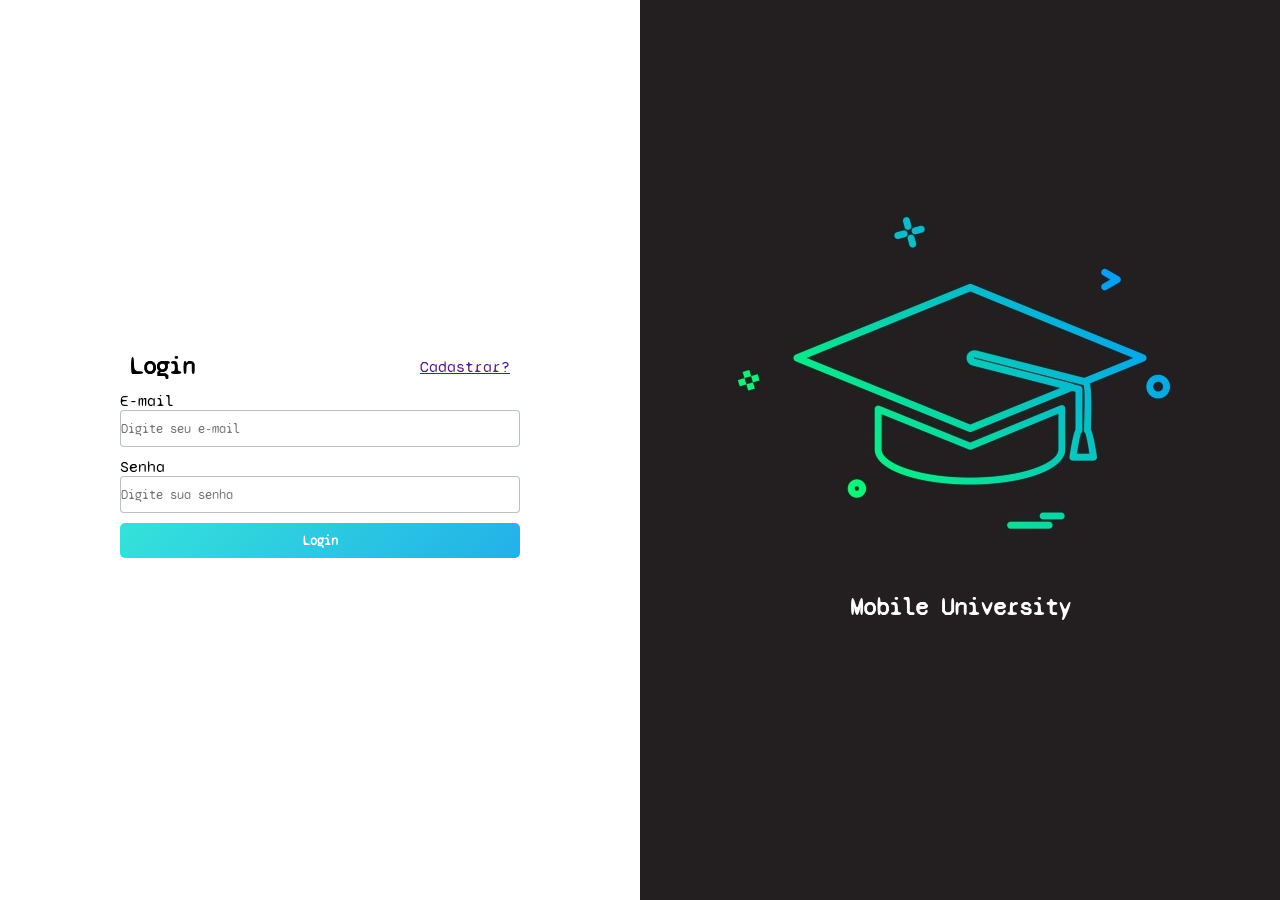
<file: Aula1_HtmlCssJS/programacao/Aula1.2-Login/index.html>
<!DOCTYPE html>
<html lang="pt_br">
<head>
    <meta charset="UTF-8">
    <meta name="viewport" content="width=device-width, initial-scale=1.0">
    <title>Login University</title>
    <link rel="stylesheet" href="./style.css">
</head>
<body>
    <main class="login">
        <section class="login_panel">
            <div class="login_content">
                <div class="login_title">
                    <h2>Login</h2>
                    <a href="">Cadastrar?</a>
                </div>
                <form class="login_form" onsubmit="sendCredentialsToBackend(event)">
                    <div class="form_content">
                        <label for="e-mail">E-mail</label>
                        <input type="email" class="login_input" id="e-mail"
                        placeholder="Digite seu e-mail" required>
                    </div>
                    <div class="form_content">
                        <label for="pass">Senha</label>
                        <input type="password" class="login_input" id="pass"
                        placeholder="Digite sua senha" required>
                    </div>
                    <div class="form_button">
                        <button type="submit" id="login_button">Login</button>
                    </div>
                </form>    
            </div>
        </section>
        <section class="logo_panel">
            <img class="logo_content animation-up" src="./files/images/logo.jpg" alt="">
            <h2 class="logo_content animation-up">Mobile University</h2>
        </section>
    </main>    
</body>
<!-- importando o arquivo de javascript -->
<script src="./script.js"></script>
</html>
</file>
<file: Aula1_HtmlCssJS/programacao/Aula1.2-Login/style.css>
/* importando uma fonte externa para não usar a padrão
do navegador... */
@font-face{
    font-family: "Syne";
    src: url("./files/fonts/SyneMono-Regular.ttf");
    font-weight: normal;
}

/* RESETANDO OS ESTILOS PADRÃO DO NAVEGADOR */
* {
    margin: 0; /* margem externa zero */
    padding: 0; /* margem interna */
    -webkit-appearance: none;
    -moz-appearance: none;
    font-family: "Syne";
}
html, body{
    height: 100%;
}

/* INICIANDO OS ESTILOS DA APLICAÇÃO */

.login{
    height: 100vh;
    width: 100vw;
    display: flex;
    flex-direction: row;
}

.login_panel{
    height: 100vh;
    width: 50vw;
    background-color: white;
    display: flex;
    flex-direction: column;
    align-items: center;
    justify-content: center;
}

.logo_panel{
    height: 100vh;
    width: 50vw;    
    background-color: #231f20;
    display: flex;
    flex-direction: column;
    align-items: center;
    justify-content: center;
}

.logo_content{
    /*parte da posição atual*/
    position: relative;
    /*subindo 50 pixels*/
    bottom: 50px;
    color: white;
}

/******** LOGIN PANEL STYLE ******/

.login_content{
    /* background-color: green; */
    width: 100%;
    max-width: 400px;   
    padding: 20px; /*é uma margem interna*/
}


.login_title{
    display: flex;
    flex-direction: row;
    align-items: center;
    justify-content: space-between;
    padding: 10px;
}

.form_content{
    display: flex;
    flex-direction: column;
    margin-bottom: 10px;
}

.login_input{
    height: 35px;
    border-radius: 4px;
    border: 1px solid rgba(94,110,110,0.424);
}

/* configura estilo quando campo está em foco (clicado)*/
.login_input:focus{
    outline: 0;
    background: linear-gradient(
        135deg,
        rgba(16,221,211,0.1),
        rgba(2,165,230,0.3)
    );
}

#login_button {
    width: 100%;
    height: 35px;
    font-weight: bold;
    border: none;
    border-radius: 5px;
    color: white;
    background: linear-gradient(
        135deg,
        rgba(16,221,211,0.849),
        rgba(2,165,230,0.87)
    );
}
/* evento quando o mouse passa sobre o componente,
neste caso estamos aumentado o tamanho do botão em 5% em 1/2 seg */
#login_button:hover{
    transform: scale(1.05);
    transition: 0.5s;
}


/***  ANIMATION  ***/
@keyframes up{
    from{
        opacity: 0;
        transform: translateY(-40px);
    }
    to{
        opacity: 1;
        transform: translateY(0px);
    }
}
.animation-up{
    animation-name: up;
    animation-duration: 1200ms;
    animation-fill-mode: backwards;
}
</file>
